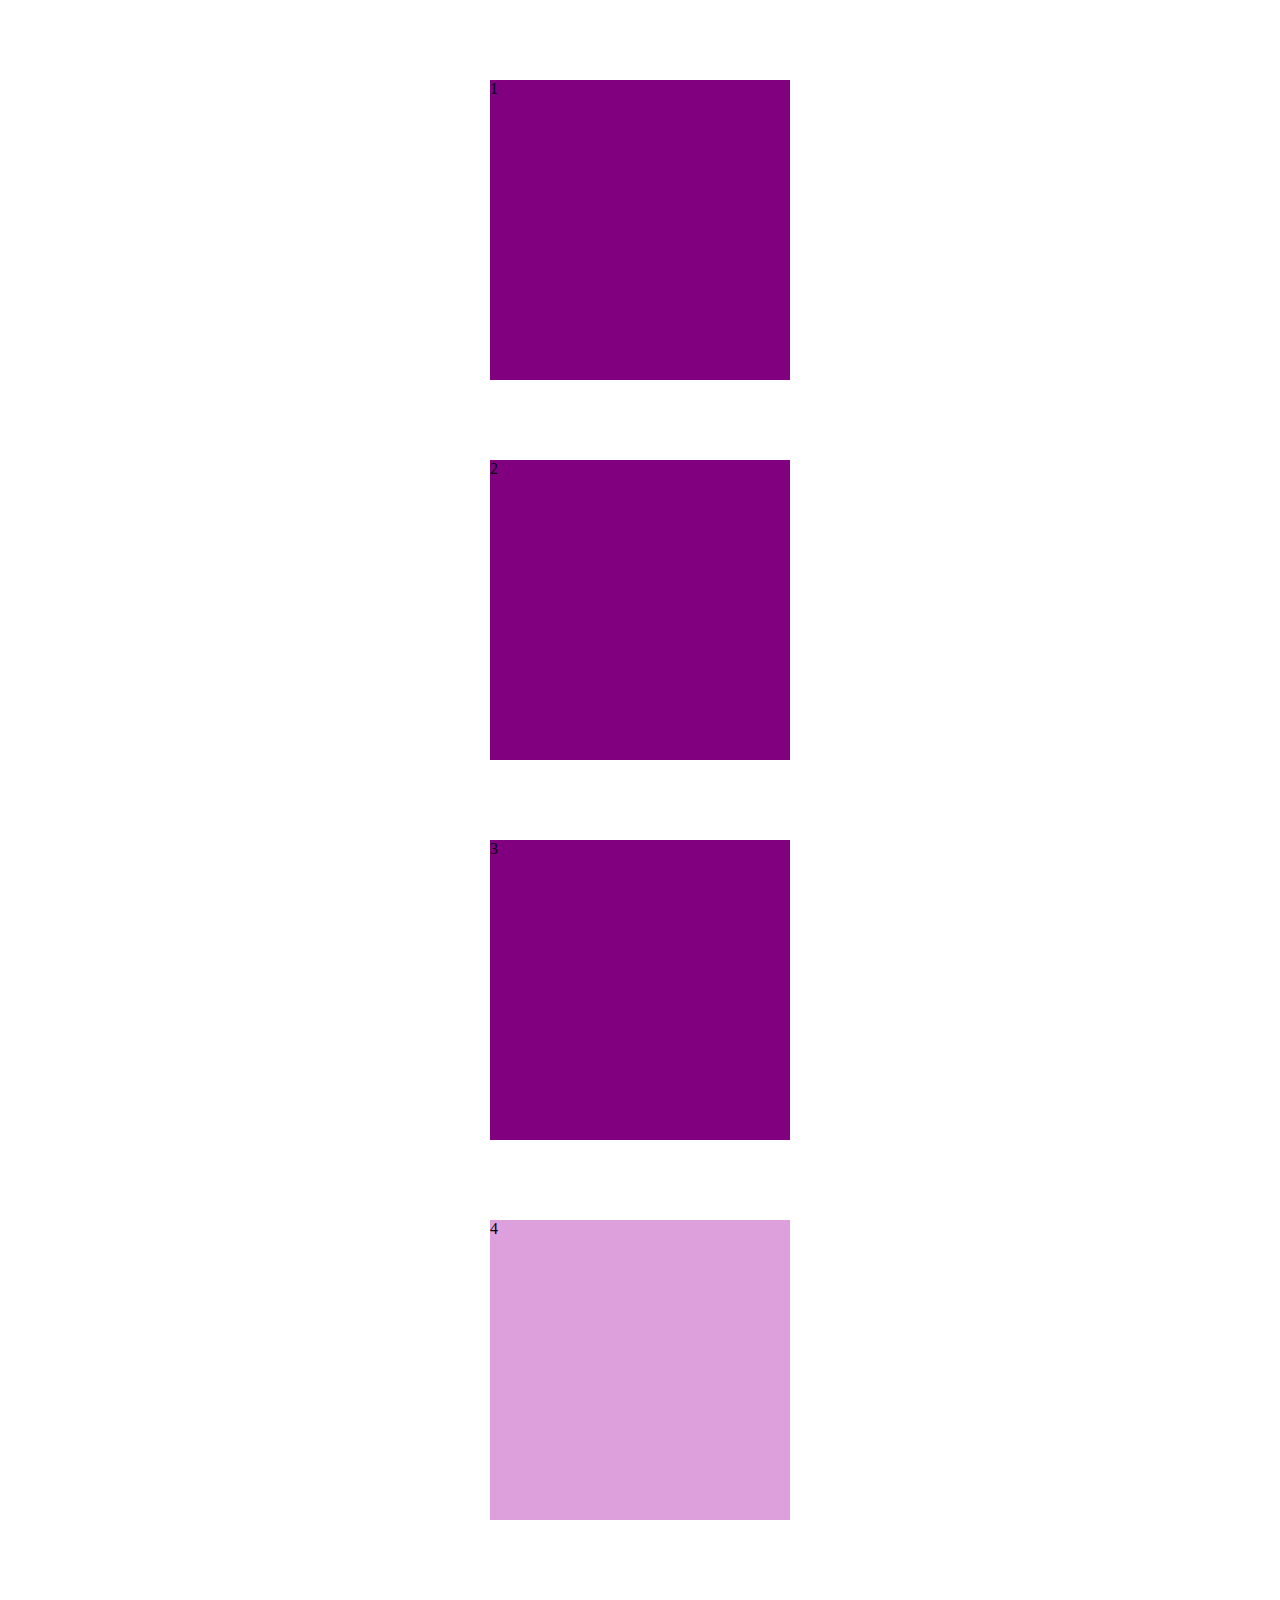
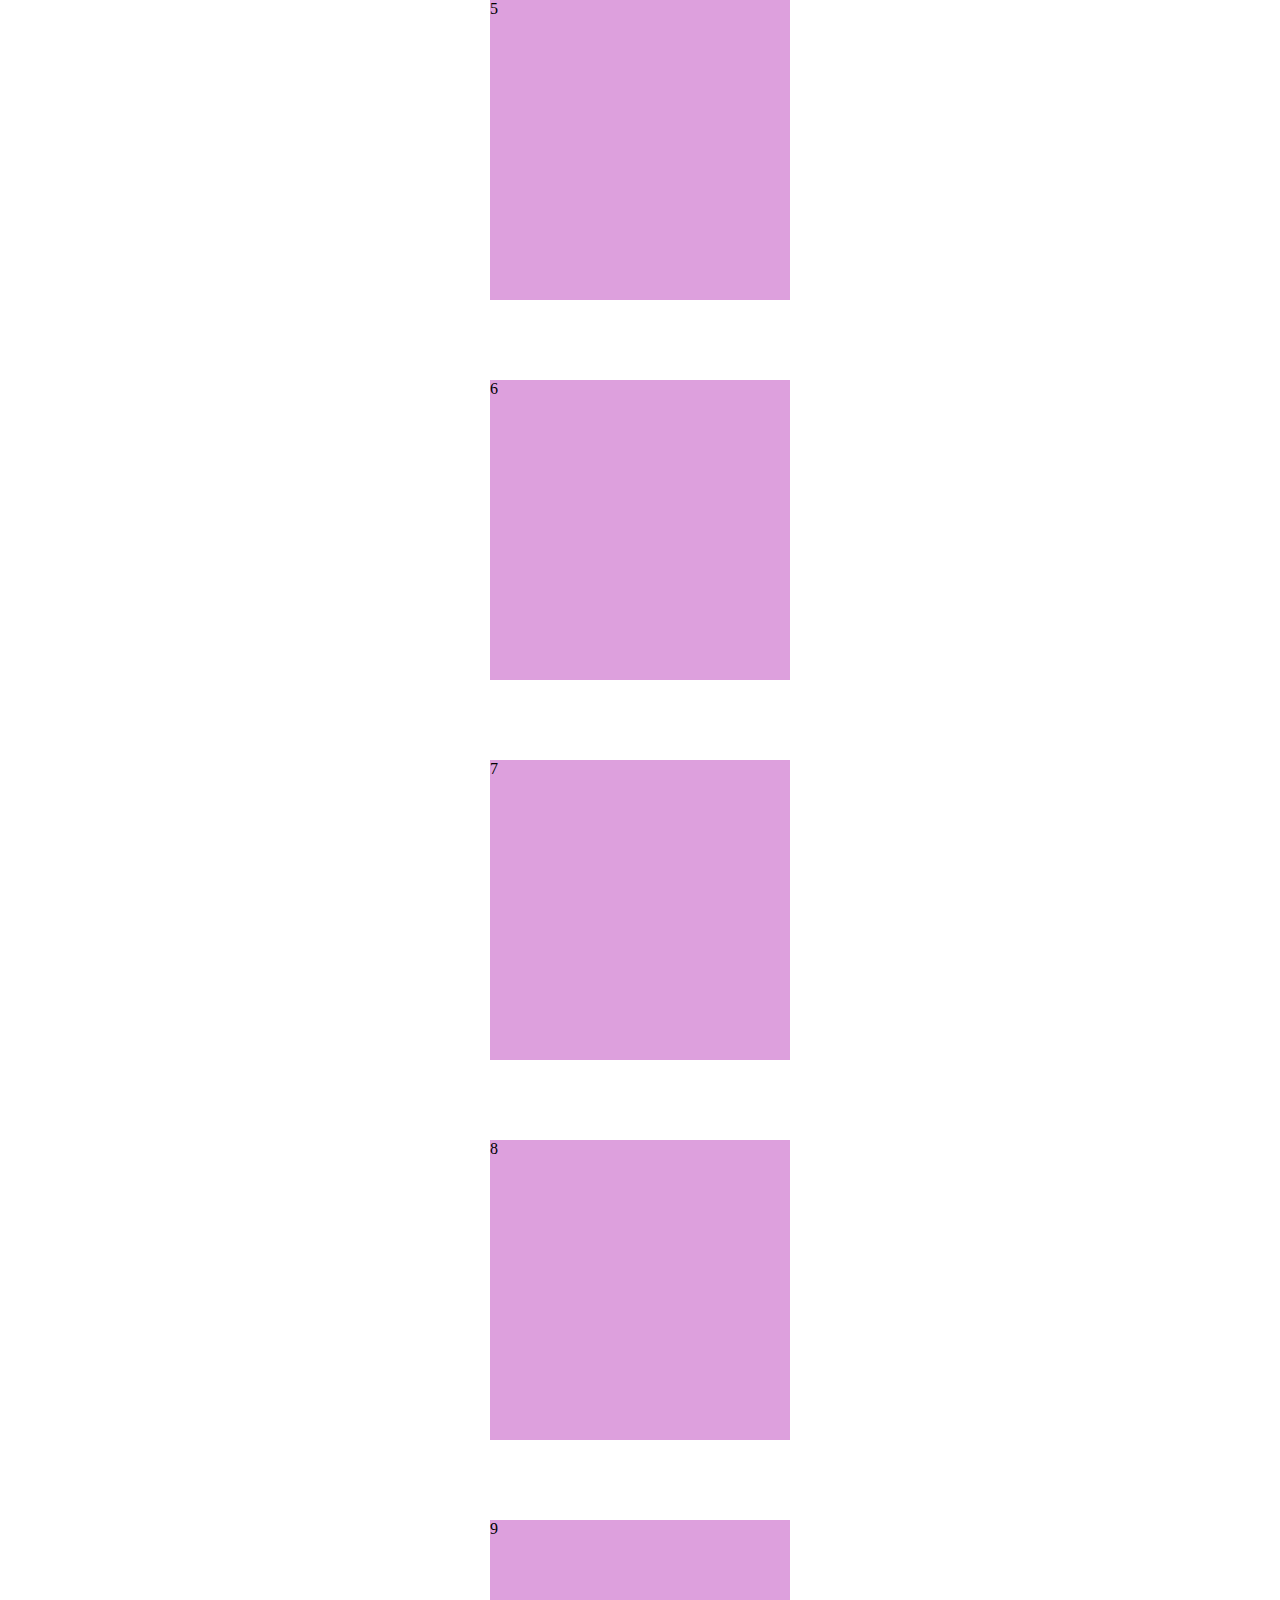
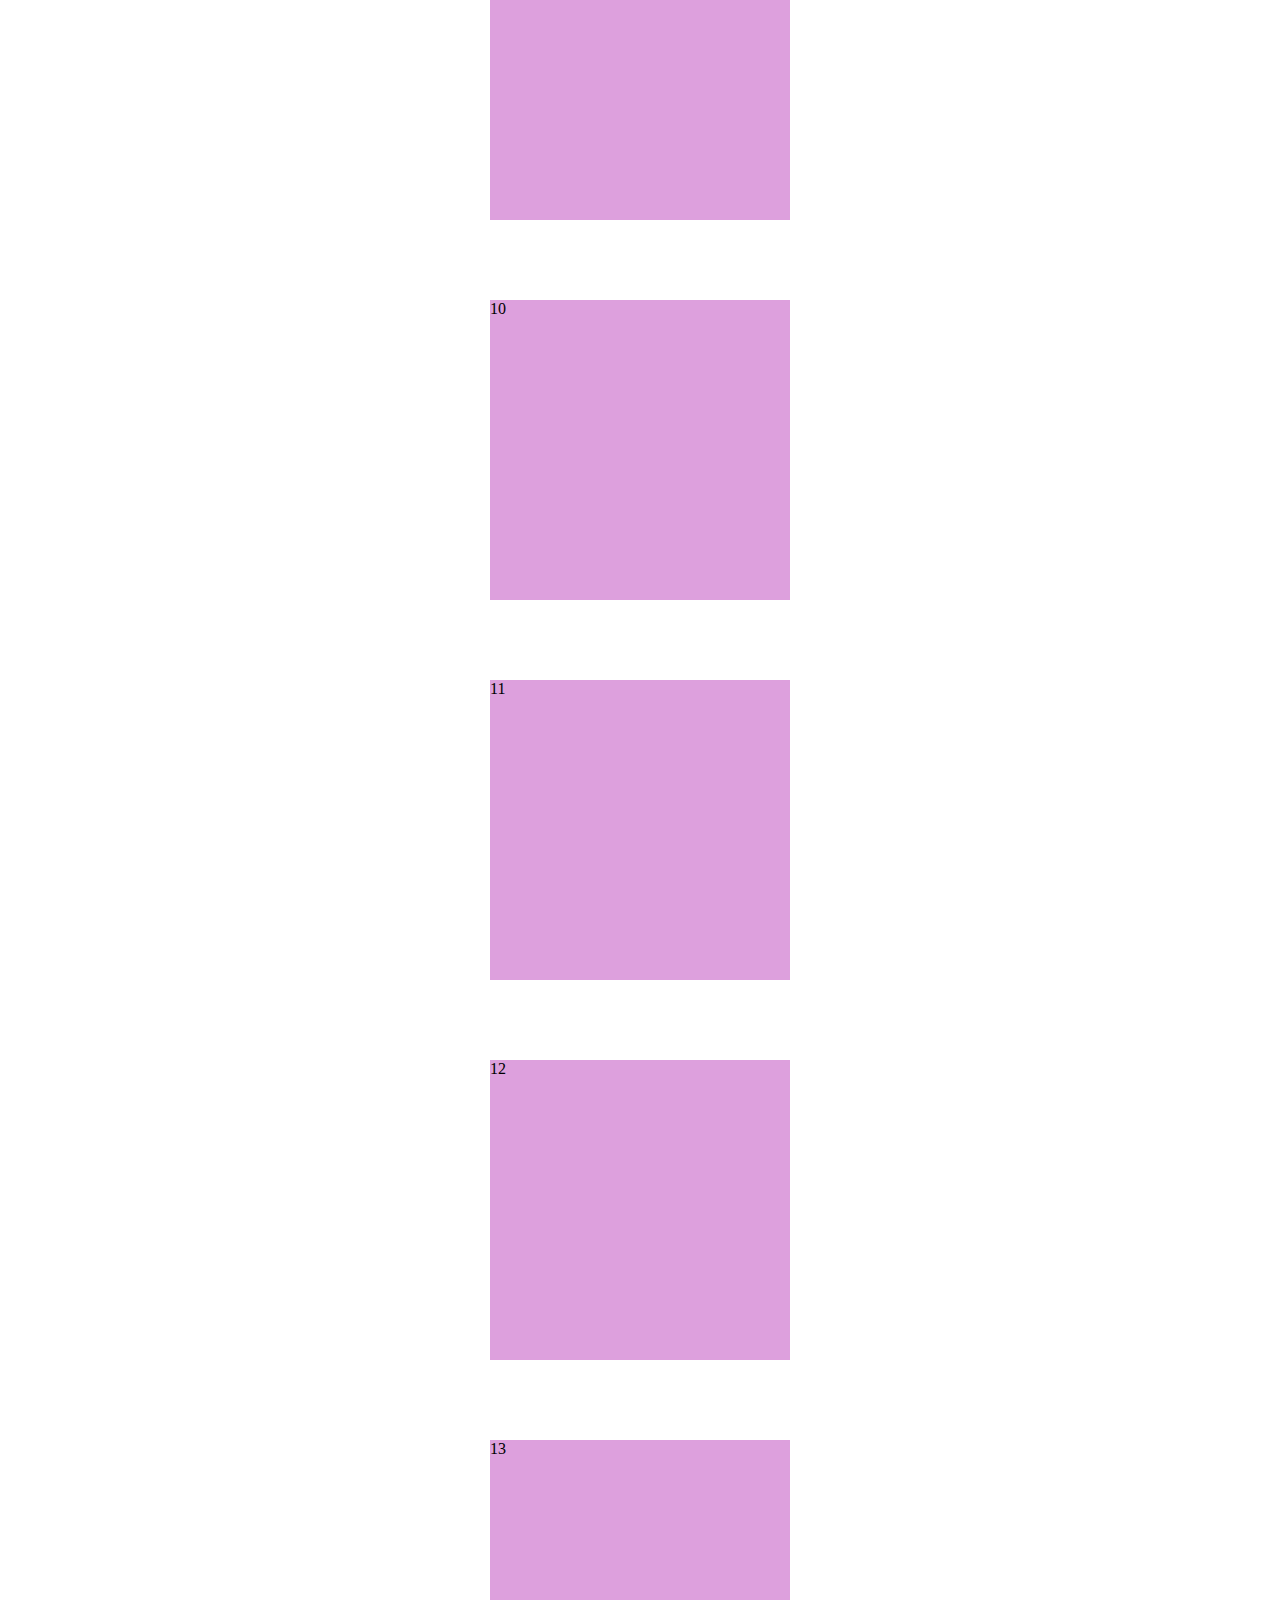
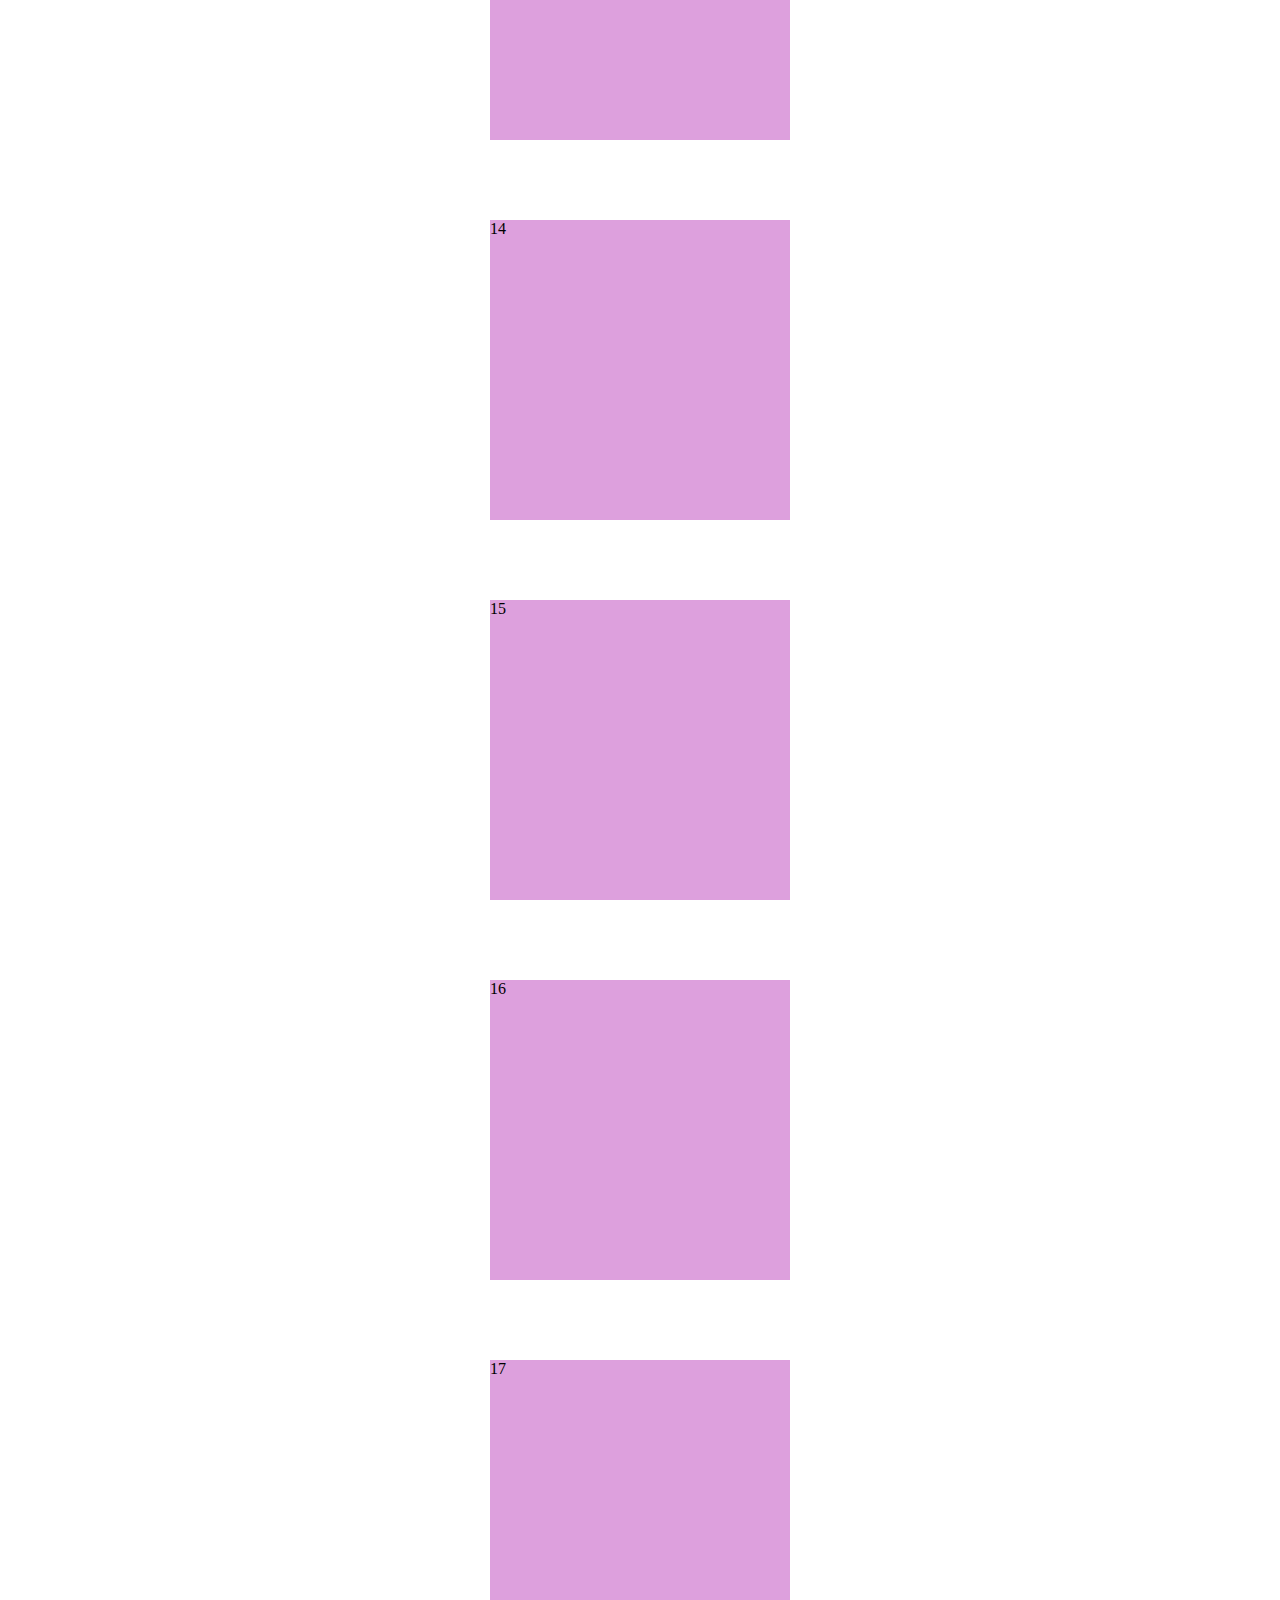
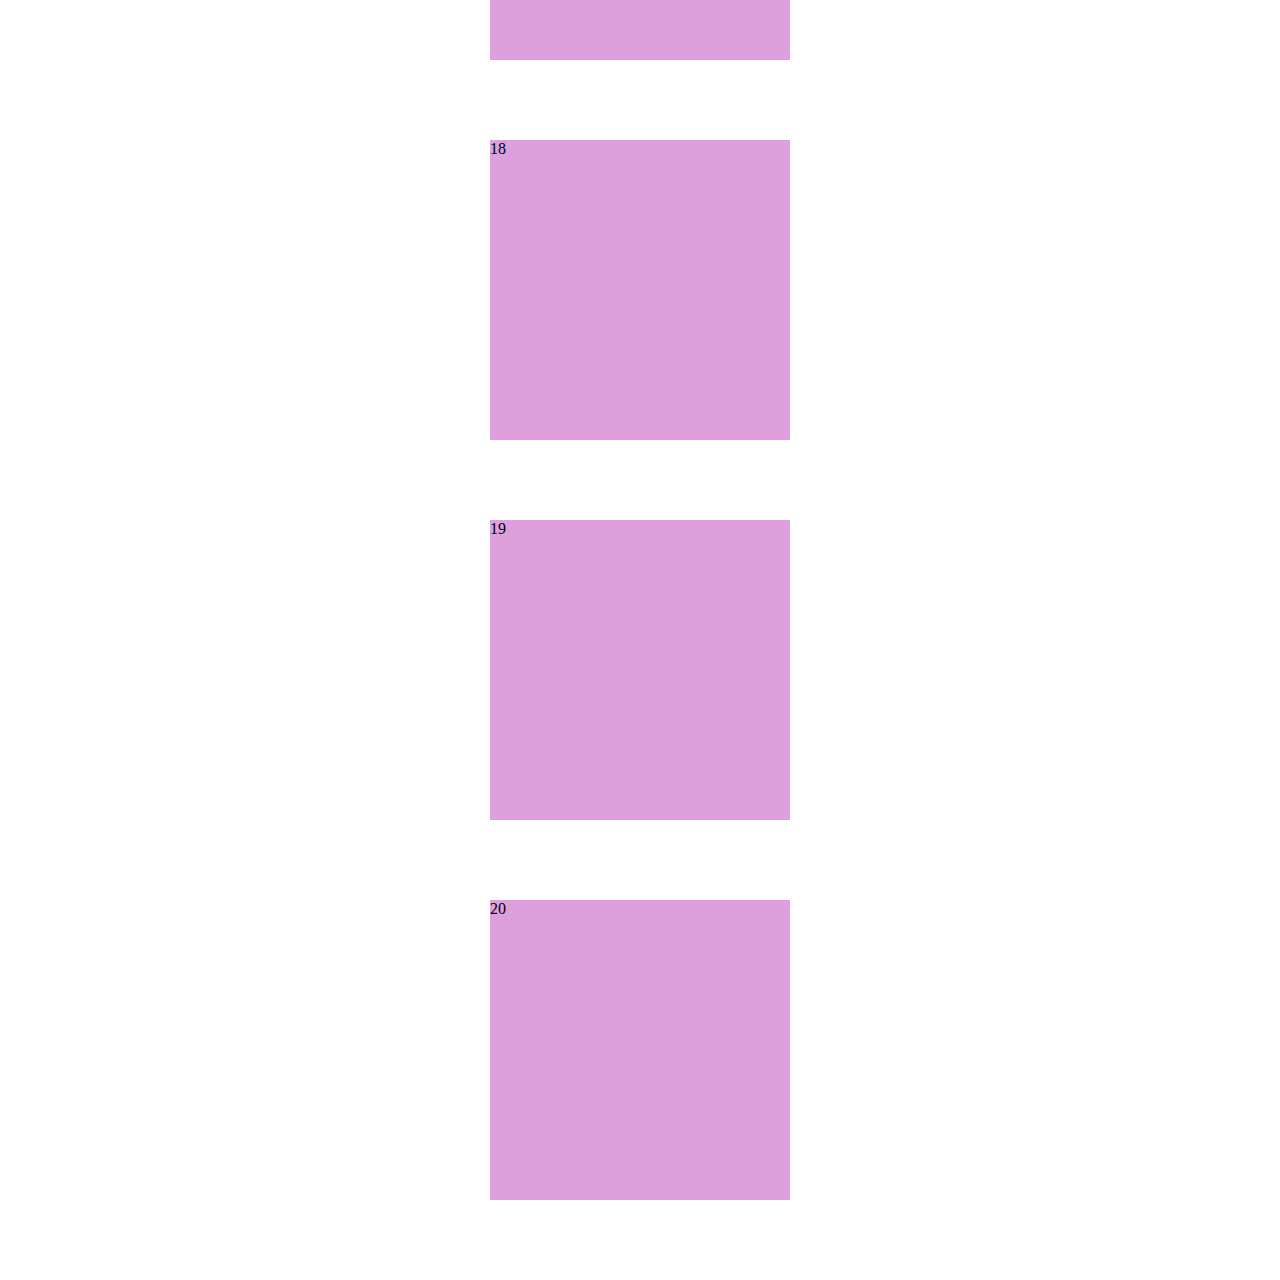
<file: intersection_observer.html>
<!DOCTYPE html>
<html lang="en">
  <head>
    <meta charset="UTF-8" />
    <meta name="viewport" content="width=device-width, initial-scale=1.0" />
    <title>Document</title>
    <style>
      * {
        box-sizing: border-box;
      }

      .box {
        width: 300px;
        height: 300px;
        margin: 80px auto;
        background-color: plum;
        transition: 250ms;
      }

      .box.active {
        background-color: purple;
      }
    </style>
  </head>
  <body>
    <div class="box">1</div>
    <div class="box">2</div>
    <div class="box">3</div>
    <div class="box">4</div>
    <div class="box">5</div>
    <div class="box">6</div>
    <div class="box">7</div>
    <div class="box">8</div>
    <div class="box">9</div>
    <div class="box">10</div>
    <div class="box">11</div>
    <div class="box">12</div>
    <div class="box">13</div>
    <div class="box">14</div>
    <div class="box">15</div>
    <div class="box">16</div>
    <div class="box">17</div>
    <div class="box">18</div>
    <div class="box">19</div>
    <div class="box">20</div>

    <script>
      const boxes = document.querySelectorAll('.box');

      const options = {
        root:null, // viewport
        rootMargin: '0px',
        threshold: 1, // 0~1 (100%)

      }

      const observer = new IntersectionObserver((entries, observer) => {
        entries.forEach(entry => {
          if(entry.isIntersecting) {
            entry.target.classList.add('active')
          } else {
            entry.target.classList.remove('active')
          }
        })
      });
      boxes.forEach(box => observer.observe(box));

    </script>
  </body>
</html>
</file>
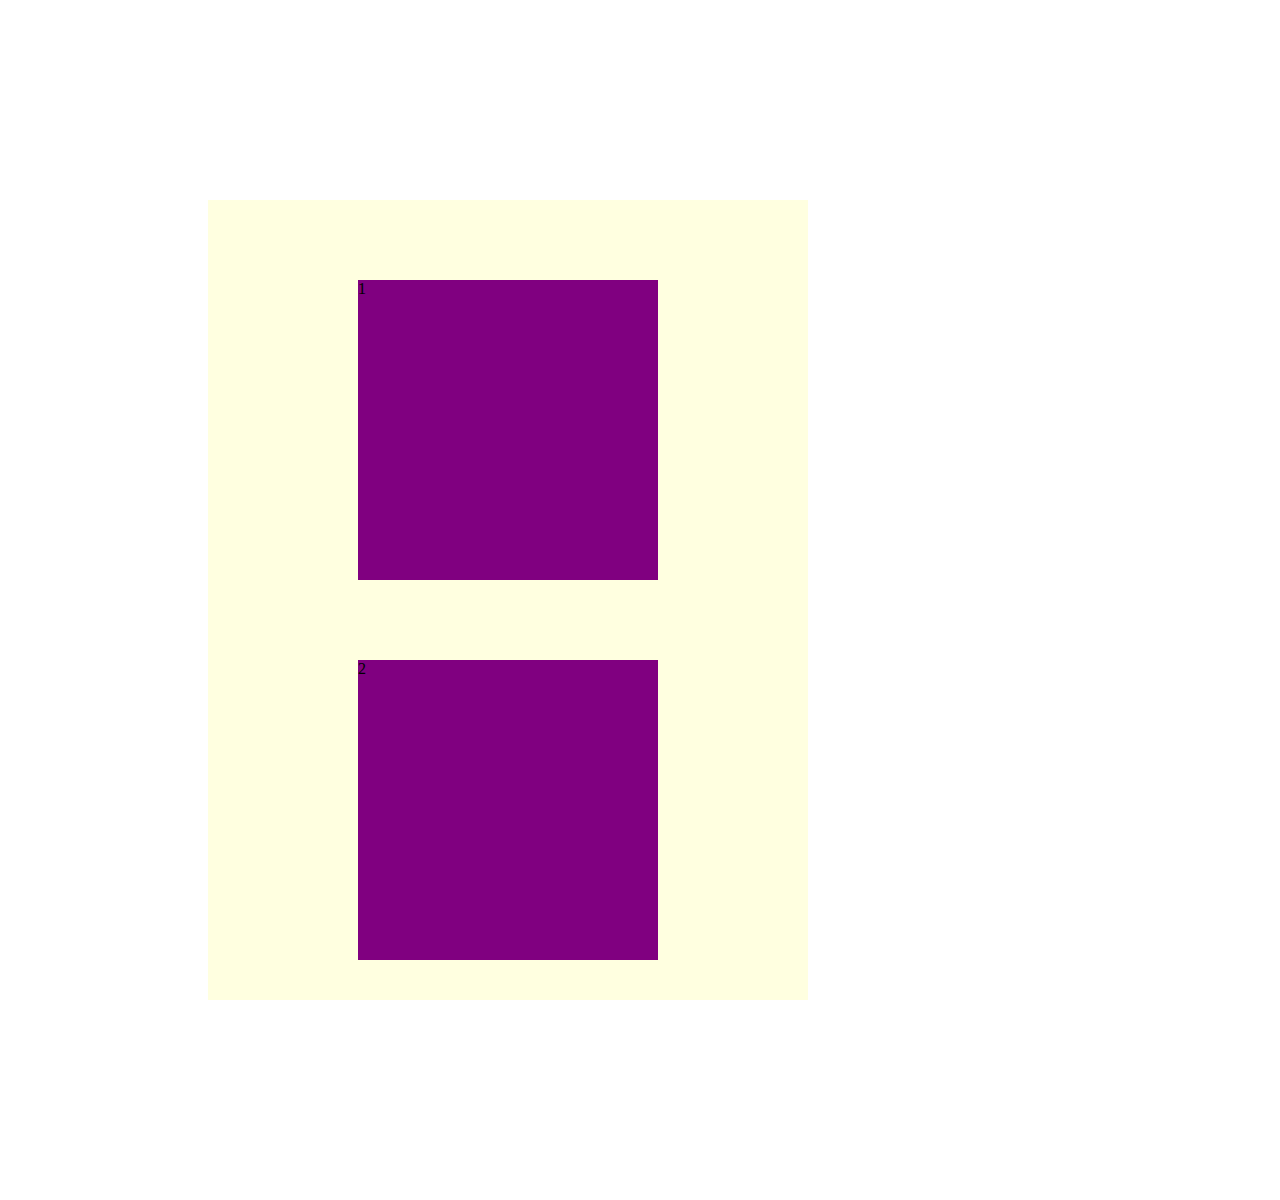
<file: intersection_observer_container.html>
<!DOCTYPE html>
<html lang="en">
  <head>
    <meta charset="UTF-8" />
    <meta name="viewport" content="width=device-width, initial-scale=1.0" />
    <title>Document</title>
    <style>
      * {
        box-sizing: border-box;
      }

      .container {
        width: 600px;
        height: 800px;
        margin: 200px;
        overflow-y: scroll;
        background-color: lightyellow;
      }

      .box {
        width: 300px;
        height: 300px;
        margin: 80px auto;
        background-color: plum;
        transition: 350ms;
      }

      .box.active {
        background-color: purple;
      }
    </style>
  </head>
  <body>
    <div class="container">
      <div class="box">1</div>
      <div class="box">2</div>
      <div class="box">3</div>
      <div class="box">4</div>
      <div class="box">5</div>
      <div class="box">6</div>
      <div class="box">7</div>
      <div class="box">8</div>
      <div class="box">9</div>
      <div class="box">10</div>
      <div class="box">11</div>
      <div class="box">12</div>
      <div class="box">13</div>
      <div class="box">14</div>
      <div class="box">15</div>
      <div class="box">16</div>
      <div class="box">17</div>
      <div class="box">18</div>
      <div class="box">19</div>
      <div class="box">20</div>
    </div>

    <script>

        const boxes = document.querySelectorAll('.box');

        const options = {
          root: document.querySelector('.container'), // viewport
          rootMargin: '0px',
          threshold: 0.2, // 0~1 (100%)

        }

        const observer = new IntersectionObserver((entries, observer) => {
          entries.forEach(entry => {
            if(entry.isIntersecting) {
              entry.target.classList.add('active')
            } else {
              entry.target.classList.remove('active')
            }
          });
        });
        boxes.forEach(box => observer.observe(box));
    </script>
  </body>
</html>
</file>
